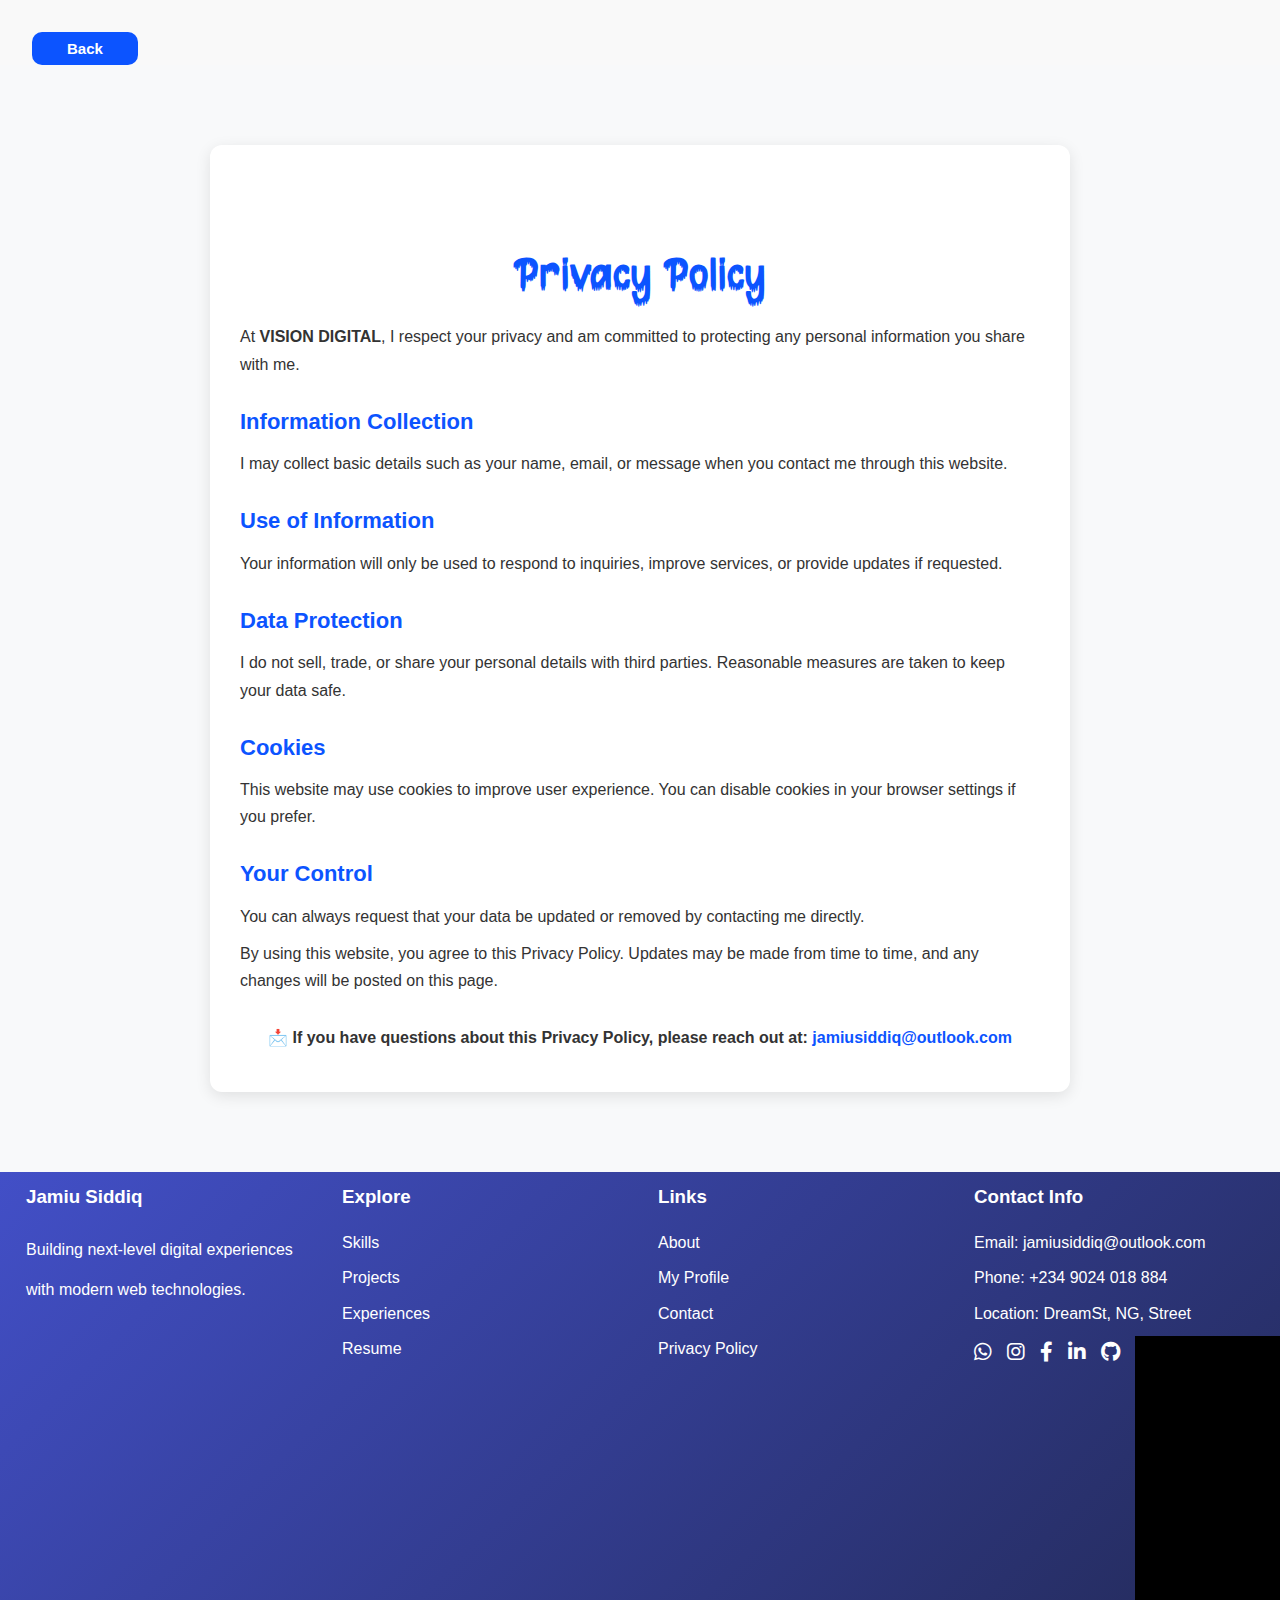
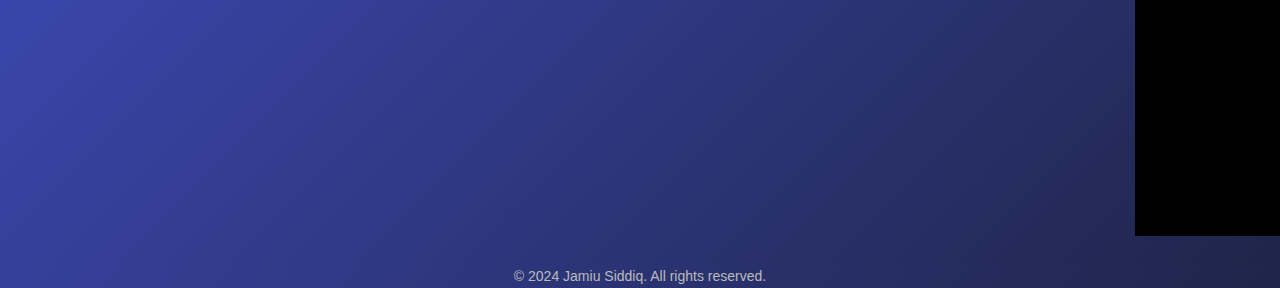
<file: privacy-policy.html>
<!DOCTYPE html>
<html lang="en">
  <head>
    <!-- Primary Meta Tags -->
    <title>Privacy Policy</title>
    <meta
      name="description"
      content="Vision Digital by Jamiu Siddiq — Professional web designer & developer. I build modern websites, online stores, landing pages, Shopify stores, portfolio sites and digital solutions that help brands grow."
    />
    <meta
      name="keywords"
      content="web designer, website developer, portfolio website, shopify expert, ecommerce developer, landing page design, frontend developer, UI design, Vision Digital, Jamiu Siddiq"
    />
    <meta name="author" content="Jamiu Siddiq" />
    <meta name="robots" content="index, follow" />

    <!-- Open Graph / Facebook -->
    <meta
      property="og:title"
      content="Vision Digital – Web Designer & Developer | Jamiu Siddiq"
    />
    <meta
      property="og:description"
      content="Modern and responsive website design, online stores, portfolio development and digital branding solutions by Vision Digital."
    />
    <meta property="og:type" content="website" />
    <meta
      property="og:url"
      content="https://jamiu-lab.github.io/portfolio-website/"
    />
    <meta
      property="og:image"
      content="https://https://jamiu-lab.github.io/portfolio-website/logo/IMG-20250502-WA0009.jpg"
    />

    <!-- Twitter Card -->
    <meta name="twitter:card" content="summary_large_image" />
    <meta
      name="twitter:title"
      content="Vision Digital – Web Designer & Developer"
    />
    <meta
      name="twitter:description"
      content="Professional web designer & developer helping brands build powerful online presence."
    />
    <meta
      name="twitter:image"
      content="https://https://jamiu-lab.github.io/portfolio-website/logo/IMG-20250502-WA0009.jpg"
    />

    <!-- Mobile SEO -->
    <meta name="viewport" content="width=device-width, initial-scale=1.0" />
    <meta name="theme-color" content="#0c54ff" />

    <!-- Canonical Link -->
    <link
      rel="canonical"
      href="https://yhttps://jamiu-lab.github.io/portfolio-website/"
    />

    <!-- Favicon -->
    <link rel="icon" type="image/png" href="logo/IMG-20250502-WA0009.jpg" />

    <!-- JSON-LD Structured Data (SEO Boost) -->
    <script type="application/ld+json">
      {
        "@context": "https://schema.org",
        "@type": "Person",
        "name": "Jamiu Siddiq",
        "jobTitle": "E-commerce _developer & Graphic designer",
        "url": "https://jamiu-lab.github.io/portfolio-website/",
        "image": "https://jamiu-lab.github.io/portfolio-website/logo/IMG-20250502-WA0009.jpg",
        "description": "Professional E-commerce Developer and Graphic Designer offering modern responsive websites, landing pages, eCommerce stores, and digital branding.",
        "sameAs": [
          "https://www.instagram.com/visiondigital_1?igsh=eXRucHpxYW83aXZi",
          "https://twitter.com/yourusername",
          "https://github.com/jamiu-lab"
          "https://wa.me/message/YDRONYOBZTDSA1",
        ]
      }
    </script>
    <link
      rel="stylesheet"
      href="https://cdnjs.cloudflare.com/ajax/libs/font-awesome/6.0.0/css/all.min.css"
    />
    <link rel="stylesheet" href="styles.css" />
    <style>
      /* Reset and Base Styles */
      * {
        margin: 0;
        padding: 0;
      }

      .back-btn {
        font-size: 15px;
        font-weight: bold;
        border-radius: 10px;
        padding: 8px 35px;
        color: #fff;
        background: #0c54ff;
        margin-top: 2rem;
        margin-left: 2rem;
      }

      .privacy-policy-section {
        width: 100%;
        padding: 80px 0px;
        background: #f8f9fa;
        display: flex;
        justify-content: center;
      }

      .privacy-container {
        background: #fff;
        max-width: 800px;
        width: 100%;
        padding: 40px 30px;
        border-radius: 12px;
        box-shadow: 0 4px 15px rgba(0, 0, 0, 0.1);
        line-height: 1.7;
        font-family: "Inter", sans-serif;
      }

      .privacy-container h2 {
        text-align: center;
        margin-bottom: 20px;
        font-size: 32px;
        font-weight: 700;
        color: #0c54ff;
      }

      .privacy-container h3 {
        margin-top: 25px;
        font-size: 22px;
        color: #0c54ff;
      }

      .privacy-container p {
        font-size: 16px;
        color: #333;
        margin-top: 10px;
      }

      .privacy-container .contact {
        margin-top: 30px;
        font-weight: bold;
        text-align: center;
      }

      .privacy-container a {
        color: #0c54ff;
        text-decoration: none;
      }

      @media (max-width: 600px) {
        .privacy-container {
          padding: 25px 18px;
        }

        .privacy-container h2 {
          font-size: 26px;
        }

        .privacy-container h3 {
          font-size: 20px;
        }
      }
    </style>
    <body>
      <a href="index.html"><button class="back-btn">Back</button></a>
      <section class="privacy-policy-section">
        <div class="privacy-container">
          <h2>Privacy Policy</h2>
          <p>
            At <strong>VISION DIGITAL</strong>, I respect your privacy and am
            committed to protecting any personal information you share with me.
          </p>

          <h3>Information Collection</h3>
          <p>
            I may collect basic details such as your name, email, or message
            when you contact me through this website.
          </p>

          <h3>Use of Information</h3>
          <p>
            Your information will only be used to respond to inquiries, improve
            services, or provide updates if requested.
          </p>

          <h3>Data Protection</h3>
          <p>
            I do not sell, trade, or share your personal details with third
            parties. Reasonable measures are taken to keep your data safe.
          </p>

          <h3>Cookies</h3>
          <p>
            This website may use cookies to improve user experience. You can
            disable cookies in your browser settings if you prefer.
          </p>

          <h3>Your Control</h3>
          <p>
            You can always request that your data be updated or removed by
            contacting me directly.
          </p>

          <p>
            By using this website, you agree to this Privacy Policy. Updates may
            be made from time to time, and any changes will be posted on this
            page.
          </p>

          <p class="contact">
            📩 If you have questions about this Privacy Policy, please reach out
            at:
            <a href="mailto:jamiusiddiq@gmail.com">jamiusiddiq@outlook.com</a>
          </p>
        </div>
      </section>
      <footer>
        <div class="footer">
          <div class="footer-section name-and-social">
            <h3>Jamiu Siddiq</h3>
            <p>
              Building next-level digital experiences with modern web
              technologies.
            </p>
          </div>
          <div class="footer-section explore">
            <h3>Explore</h3>
            <ul>
              <li><a href="#skills">Skills</a></li>
              <li><a href="#projects">Projects</a></li>
              <li><a href="#professional-experience">Experiences</a></li>
              <li><a href="#">Resume</a></li>
            </ul>
          </div>
          <div class="footer-section links">
            <h3>Links</h3>
            <ul>
              <li><a href="#about">About</a></li>
              <li><a href="#">My Profile</a></li>
              <li><a href="#contact">Contact</a></li>
              <li><a href="privacy-policy.html">Privacy Policy</a></li>
            </ul>
          </div>
          <div class="footer-section contact-info" style="padding: initial">
            <h3>Contact Info</h3>
            <ul>
              <li>
                Email:
                <a href="mailto:jamiusiddiq@gmail.com" style="color: white"
                  >jamiusiddiq@outlook.com</a
                >
              </li>
              <li>
                Phone:
                <a href="tel:+84171234567" style="color: white"
                  >+234 9024 018 884</a
                >
              </li>
              <li>Location: DreamSt, NG, Street</li>
            </ul>
            <div class="social-icons">
              <a
                href="https://wa.me/message/YDRONYOBZTDSA1"
                target="_blank"
                aria-label="Whatsapp"
                ><i class="fab fa-whatsapp"></i
              ></a>
              <a
                href="https://www.instagram.com/visiondigital_1?igsh=eXRucHpxYW83aXZi"
                target="_blank"
                aria-label="Instagram"
                ><i class="fab fa-instagram"></i
              ></a>
              <a href="#" aria-label="Facebook"
                ><i class="fab fa-facebook-f"></i
              ></a>

              <a
                href="https://www.linkedin.com/in/jamiu-siddiq-8689272aa?utm_source=share&utm_campaign=share_via&utm_content=profile&utm_medium=android_app"
                target="_blank"
                aria-label="LinkedIn"
                ><i class="fab fa-linkedin-in"></i
              ></a>
              <a
                href="https://github.com/jamiu-lab"
                target="_blank"
                aria-label="GitHub"
                ><i class="fab fa-github"></i
              ></a>
              <a href="index.html" class="Logo">
                <img
                  src="logo/IMG-20250502-WA0009.jpg"
                  alt="Vision-Digital Logo"
                />
              </a>
            </div>
          </div>
        </div>
        <div class="copyright">© 2024 Jamiu Siddiq. All rights reserved.</div>
      </footer>
    </body>
  </head>
</html>
</file>
<file: styles.css>
:root {
  --bg: #f6f9ff;
  --muted: #6b7280;
  --card-bg: #ffffff;
  --accent: #1f6feb;
  --soft-shadow: 0 8px 24px rgba(17, 24, 39, 0.06);
  --radius: 14px;
  --gap: 28px;
}

/* Reset and Base Styles */
* {
  margin: 0;
  padding: 0;
}
body {
  font-family: "Segoe UI", Tahoma, Geneva, Verdana, sans-serif;
  background-color: #f9f9f9;
  color: #ffffff;
  line-height: 1.6;
  overflow-x: hidden;
}
a {
  text-decoration: none;
  color: inherit;
}
button {
  cursor: pointer;
  border: none;
  outline: none;
}

h2 {
  font-family: Spooky-phantom;
  font-weight: 600;
  font-size: 24px;
  color: #4a5dff;
  margin: 4rem auto 0 auto;
  text-align: center;
}

@font-face {
  font-family: SeputarDemoRegular;
  src: url(fonts.ttf/SeputarDemoRegular.ttf) format("truetype");
}
@font-face {
  font-family: Spooky-phantom;
  src: url(fonts.ttf/Spooky\ Phantom.ttf) format("truetype");
}

@font-face {
  font-family: Bronze Stone Free;
  src: url(fonts.ttf/Bronze\ Stone\ Free.ttf) format("truetype");
}

/* Loading Screen */
#loading-screen {
  position: fixed;
  top: 0;
  left: 0;
  width: 100%;
  height: 100%;
  background-color: #101934;
  display: flex;
  flex-direction: column;
  justify-content: center;
  align-items: center;
  z-index: 9999;
  transition: opacity 0.5s ease;
}
#loading-screen.fade-out {
  opacity: 0;
}
#loading-screen.hidden {
  display: none;
}
.loader-name {
  font-size: 2rem;
  margin-bottom: 20px;
  color: #4a5cff;
}
.spinner {
  width: 50px;
  height: 50px;
  border: 4px solid #ffffff;
  border-top: 4px solid #4a5cff;
  border-radius: 50%;
  animation: spin 1s linear infinite;
  margin-bottom: 20px;
}
@keyframes spin {
  0% {
    transform: rotate(0deg);
  }
  100% {
    transform: rotate(360deg);
  }
}
.progress-message {
  font-size: 1.2rem;
  margin-bottom: 20px;
}
.progress-bar {
  width: 300px;
  height: 10px;
  background-color: #333;
  border-radius: 5px;
  overflow: hidden;
  margin-bottom: 10px;
}
.progress-fill {
  height: 100%;
  background: linear-gradient(135deg, #424fc7 0%, #1f2549 100%);
  width: 0%;
  transition: width 0.1s ease;
}
.progress-percentage {
  font-size: 1.5rem;
  color: linear-gradient(135deg, #424fc7 0%, #1f2549 100%);
}

/*mobile menu btn*/
.mobile-menu-btn {
  display: none;
  position: fixed;
  top: 15px;
  left: 15px;
  z-index: 9999;
  background: #4a5cff;
  color: white;
  border: none;
  padding: 10px 14px;
  font-size: 22px;
  border-radius: 6px;
  cursor: pointer;
}

/* Sidebar */
#sidebar-nav {
  position: fixed;
  left: 0.7rem;
  top: 1rem;
  bottom: 1rem;
  border-radius: 8px;
  width: 80px;
  background: linear-gradient(135deg, #424fc7 0%, #1f2549 100%);
  display: flex;
  flex-direction: column;
  justify-content: center;
  align-items: center;
  z-index: 1000;
  border: 1px solid #1f2549;
}
#sidebar-nav ul {
  list-style: none;
  padding: 0;
}
#sidebar-nav li {
  margin: 15px 0;
}
#sidebar-nav a {
  display: block;
  padding: 10px;
  color: #cccccc;
  transition: color 0.3s ease;
}
#sidebar-nav a:hover,
#sidebar-nav a.active {
  color: #4a5cff;
}

/* #sidebar-nav.open {
  position: fixed;
  left: 0.7rem;
  top: 1rem;
  bottom: 1rem;
  border-radius: 8px;
  width: 80px;
  background: linear-gradient(135deg, #424fc7 0%, #1f2549 100%);
  display: flex;
  flex-direction: column;
  justify-content: center;
  align-items: center;
  z-index: 1000;
  border: 1px solid #1f2549;
} */

@media (max-width: 768px) {
  #sidebar-nav {
    display: none;
  }
}

/* Main Content */
.main-content {
  overflow-y: auto;
  margin: 0 8rem;
}

@media (max-width: 992px) {
  .main-content {
    margin: 0 3rem;
  }
}

@media (max-width: 768px) {
  .main-content {
    margin: 0 1rem !important; /*make page centerd on mobile*/
    max-width: 100%;
  }
}

/* Home Section */
#home {
  background: linear-gradient(135deg, #424fc7 0%, #1f2549 100%);
  display: flex;
  justify-content: center;
  align-items: center;
  height: 45rem;
  width: 100%;
}
.greeting {
  font-size: 28px;
  font-weight: 600;
  line-height: 1.4;
  display: block;
}
#typing-title,
#typing-hi {
  color: #fff;
  font-family: Spooky-phantom;
}

#secondTitle {
  font-family: Spooky-phantom;
  display: inline-block; /* prevents container shrinking */
}

.home-text {
  flex: 1;
  max-width: 50%;
}
.home-text .greeting {
  font-size: 1.5rem;
  margin-bottom: 10px;
}
.home-text .greeting .hi {
  text-decoration-color: #4a5cff;
}
.home-text .title {
  font-size: 3rem;
  margin-bottom: 20px;
}
.home-text .title span {
  color: #4a5cff;
}
.home-text .description {
  font-size: 1.2rem;
  margin-bottom: 30px;
  color: #fff;
  font-family: Spooky-phantom;
}
.cta-buttons {
  display: flex;
  gap: 20px;
}
.btn-primary {
  background-color: #4a5cff;
  color: #ffffff;
  padding: 15px 30px;
  border-radius: 5px;
  font-size: 1rem;
}
.btn-secondary {
  border: 2px solid #4a5cff;
  color: #4a5cff;
  padding: 13px 28px;
  border-radius: 5px;
  font-size: 1rem;
  background-color: transparent;
}
.home-graphic {
  max-width: 50%;
  margin-left: 2rem;
}
/* Robot Styles */
.robot {
  position: relative;
  width: 150px;
  height: 240px;
  filter: drop-shadow(0 0 6px rgba(255 255 255 / 0.05));
}

/* Head */
.head {
  width: 120px;
  height: 120px;
  background: radial-gradient(circle at top left, #222, #000 70%);
  border-radius: 50%;
  position: relative;
  margin: 0 auto;
  box-shadow: inset 0 10px 10px rgba(255 255 255 / 0.2),
    inset 0 -5px 10px rgba(0 0 0 / 0.7), 0 5px 10px rgba(255 255 255 / 0.2);
  cursor: pointer;
}

/* Ears */
.ear {
  width: 20px;
  height: 40px;
  background: radial-gradient(circle at center, #222, #000 70%);
  position: absolute;
  top: 30px;
  border-radius: 12px;
  border: 2px solid #222;
  box-shadow: inset 0 2px 5px rgba(255 255 255 / 0.2);
}
.ear.left {
  left: -30px;
}
.ear.right {
  right: -30px;
}

/* Face (container for eyes and smile) */
.face {
  position: absolute;
  top: 30px;
  left: 50%;
  width: 80px;
  height: 60px;
  margin-left: -40px;
  pointer-events: none;
}

/* Eyes */
.eye {
  position: absolute;
  width: 16px;
  height: 12px;
  border-radius: 50% / 50%;
  background: transparent;
  border: 3px solid white;
  border-top: none;
  border-bottom-left-radius: 0;
  border-bottom-right-radius: 0;
}
.eye.left {
  left: 5px;
  top: 0;
}
.eye.right {
  right: 5px;
  top: 0;
}

/* Smile */
.smile {
  position: absolute;
  width: 60px;
  height: 20px;
  border-bottom: 4px solid white;
  border-radius: 0 0 50% 50%;
  bottom: 0;
  left: 50%;
  transform: translateX(-50%);
}

/* About Section */
#about {
  flex-direction: column;
  background-color: #f7f7f7;
  color: #333;
}
.section-header {
  text-align: center;
  margin-bottom: 40px;
}
.subtitle {
  font-size: 14px;
  color: #777;
  font-weight: 400;
  margin-top: 5px;
  margin-bottom: 45px;
}
.about-container {
  margin: 0 auto 8rem auto;
  background-color: #f0f2ff;
  border-radius: 10px;
  padding: 20px 30px;
  display: flex;
  align-items: center;
  gap: 25px;
  box-shadow: 0 0 10px rgba(0, 0, 0, 0.1);
  position: relative;
}
.about-container::before,
.about-container::after {
  content: "";
  position: absolute;
  inset: 0;
  border: 0.2rem solid #000;
  pointer-events: none;
  animation: rotate 2s infinite linear;
}

.about-container::after {
  border: 0.2rem solid #000;
  animation: rotate2 2s infinite linear;
}

/* First rotating border */
@keyframes rotate {
  0%,
  100% {
    clip-path: inset(0 0 94% 0);
  }
  25% {
    clip-path: inset(0 94% 0 0);
  }
  50% {
    clip-path: inset(94% 0 0 0);
  }
  75% {
    clip-path: inset(0 0 0 94%);
  }
}

/* Second rotating border with offset path */
@keyframes rotate2 {
  0%,
  100% {
    clip-path: inset(94% 0 0 0);
  }
  25% {
    clip-path: inset(0 0 0 94%);
  }
  50% {
    clip-path: inset(0 0 94% 0);
  }
  75% {
    clip-path: inset(0 94% 0 0);
  }
}

.profile-pic {
  flex-shrink: 0;
  width: 130px;
  height: 130px;
  border-radius: 50%;
  border: 3px solid #4a5dff;
}
.text-content {
  flex-grow: 1;
}
.intro {
  font-size: 20px;
  font-weight: 600;
  margin-bottom: 15px;
  color: #222;
}
.intro span {
  color: #4a5dff;
}
.description {
  font-size: 16px;
  line-height: 1.5;
  color: #555;
}

/* Stats and Services Section */
#stats {
  flex-direction: column;
  background-color: #f9f9f9;
  color: #1a1a1a;
  margin-bottom: 5rem;
}
.stats-container {
  display: flex;
  justify-content: space-between;
  margin: 0 auto 8rem auto;
  gap: 20px;
}
.stat-box {
  background: #fff;
  border-radius: 8px;
  box-shadow: 0 2px 8px rgb(0 0 0 / 0.1);
  padding: 20px 30px;
  width: 15rem;
  text-align: center;
  cursor: default;
  position: relative;
  overflow: hidden;
}
.stat-box::after {
  content: "";
  position: absolute;
  bottom: 0;
  left: 50%;
  width: 0;
  height: 2px;
  background-color: #4a5cff;
  transition: width 0.3s ease, left 0.3s ease;
}
.stat-box:hover::after {
  width: 100%;
  left: 0;
}
.stat-number {
  font-size: 28px;
  font-weight: 700;
  color: #10214b;
}
.stat-label {
  margin-top: 8px;
  font-size: 14px;
  font-weight: 500;
  color: #646a75;
}
.services-container {
  margin: 0 auto 8rem auto;
  display: flex;
  justify-content: center;
  flex-wrap: wrap;
  gap: 20px;
}
.service-item {
  background: #fff;
  border-radius: 6px;
  box-shadow: 0 1px 6px rgb(0 0 0 / 0.05);
  padding: 12px 15px;
  max-width: 15rem;
  margin: 0 6px;
  display: flex;
  align-items: center;
  cursor: pointer;
  transition: box-shadow 0.2s ease;
}
.service-item:hover {
  box-shadow: 0 4px 15px rgb(54 115 255 / 0.3);
}
.service-icon {
  width: 22px;
  height: 22px;
  background-color: #2d77ff;
  border-radius: 4px;
  display: inline-block;
  margin-right: 10px;
}
.service-label {
  font-size: 14px;
  font-weight: 600;
  color: #0b1f52;
  white-space: nowrap;
}

/* Currently Working At Section */
#current-job {
  color: #212529;
  max-width: 60rem;
  justify-self: center;
}
#current-job .container {
  margin-bottom: 5rem;
  text-align: center;
  display: flex;
  justify-content: center;
}

.subheading {
  justify-content: center;
  text-align: center;
  margin-bottom: 45px;
}
.card-container {
  background: white;
  border-radius: 8px;
  box-shadow: 0 2px 8px rgb(0 0 0 / 0.1);
  padding: 24px;
  text-align: left;
}
.company-logo {
  background-color: #2a4edb;
  width: 52px;
  height: 52px;
  border-radius: 10px;
  display: flex;
  align-items: center;
  justify-content: center;
  color: white;
  font-weight: 700;
  font-size: 20px;
  margin-bottom: 16px;
}
.job-title {
  font-weight: 700;
  font-size: 18px;
  color: #182b52;
  margin: 4px 0;
}
.company-name {
  font-weight: 700;
  font-size: 16px;
  color: #2a4edb;
  cursor: pointer;
  margin-right: 8px;
  text-decoration: none;
}
.duration {
  font-size: 14px;
  color: #777;
  margin-bottom: 16px;
}
.description {
  font-size: 14px;
  color: #444;
  margin-bottom: 20px;
  line-height: 1.5;
}

.main-button {
  display: block;
  width: 100%;
  text-align: center;
  background-color: #2a4edb;
  color: white;
  font-weight: 700;
  font-size: 16px;
  padding: 12px 0;
  border-radius: 10px;
  border: none;
  cursor: pointer;
  margin-bottom: 24px;
  text-decoration: none;
}
.skills-list {
  display: flex;
  gap: 12px;
  flex-wrap: wrap;
  font-size: 13px;
  color: #2a2a2a;
}
.skill {
  background-color: #f1f1f1;
  padding: 6px 12px;
  border-radius: 6px;
  white-space: nowrap;
}

/* Skills Section */
#skills {
  flex-direction: column;
  color: #212529;
}
.skills-grid {
  display: grid;
  grid-template-columns: repeat(auto-fit, minmax(150px, 1fr));
  gap: 20px;
  max-width: 1000px;
  margin: 0 auto;
  margin-bottom: 8rem;
}
.skill-card {
  background-color: #ffffff;
  padding: 20px;
  border-radius: 10px;
  text-align: center;
  transition: transform 0.3s ease;
}
.skill-card:hover {
  transform: translateY(-10px);
}
.skill-card i {
  font-size: 3rem;
  color: #4a5cff;
  margin-bottom: 10px;
}
.skill-card h3 {
  color: #212529;
}

/* Projects Section */
#projects {
  flex-direction: column;
  color: #2563eb;
  margin-bottom: 5rem;
}
.projects-subtitle {
  text-align: center;
  font-size: 12px;
  color: #6b7280;
  margin-top: 0;
  margin-bottom: 40px;
}
.projects-container {
  display: flex;
  justify-content: center;
  gap: 20px;
  flex-wrap: wrap;
}
.project-card {
  max-width: 20rem;
  background: #fff;
  border-radius: 12px;
  box-shadow: 0 10px 15px rgba(0, 0, 0, 0.1);
  overflow: hidden;
  display: flex;
  flex-direction: column;
}
.hidden-card {
  max-height: 0;
  opacity: 0;
  overflow: hidden;
  transition: all 0.4s ease;
}

.hidden-card.show {
  max-height: 600px; /* must be more than card height */
  opacity: 1;
}

.project-image {
  height: 180px;
  width: 100%;
  background-size: cover;
  background-position: center;
  position: relative;
  color: white;
  font-weight: 600;
  font-size: 20px;
  display: flex;
  flex-direction: column;
  justify-content: space-between;
}
.project-image .tag {
  margin-top: 2px;
  margin-left: 2px;
  position: absolute;
  z-index: 1;
  background: #3b82f6;
  color: white;
  font-size: 11px;
  font-weight: 800;
  padding: 4px 10px;
  border-radius: 20px;
  align-self: flex-start;
  text-transform: uppercase;
}
.project-image img {
  position: absolute;
  width: 100%;
  height: 100%;
  box-sizing: border-box;
}

.project-body {
  padding: 16px;
  flex-grow: 1;
  display: flex;
  flex-direction: column;
  gap: 8px;
}
.project-title {
  font-weight: 700;
  font-size: 14px;
  color: #212529;
}
.project-desc {
  font-size: 12px;
  color: #6b7280;
  line-height: 18px;
  flex-grow: 1;
}
.project-tags {
  font-size: 11px;
  color: #3b82f6;
  font-weight: 600;
  display: flex;
  gap: 8px;
  flex-wrap: wrap;
  margin-top: 6px;
}
.project-tags span {
  cursor: pointer;
  text-decoration: underline;
}
.project-meta {
  padding: 0 16px 12px 16px;
  display: flex;
  justify-content: space-between;
  align-items: center;
  font-size: 11px;
  color: #6b7280;
}
.stars {
  color: #fbbf24;
  font-weight: 700;
  font-size: 14px;
  display: flex;
  gap: 2px;
  align-items: center;
}
.buttons {
  padding: 0 16px 20px 16px;
}
.visit-btn {
  width: 100%;
  background-color: #13294b;
  border: none;
  padding: 10px 0;
  border-radius: 8px;
  color: white;
  font-weight: 700;
  font-size: 14px;
  cursor: pointer;
  transition: background-color 0.3s ease;
}
.visit-btn:hover {
  background-color: #13294b;
}

.view-more-btn::before,
.view-more-btn::after {
  content: "";
  position: absolute;
  inset: 0;
  border: 0.2rem solid #000;
  pointer-events: none;
  animation: rotate 2s infinite linear;
  border-radius: 8px;
}

.view-more-btn::after {
  border: 0.2rem solid #000;
  animation: rotate2 2s infinite linear;
  border-radius: 8px;
}

/* First rotating border */
@keyframes rotate {
  0%,
  100% {
    clip-path: inset(0 0 94% 0);
  }
  25% {
    clip-path: inset(0 94% 0 0);
  }
  50% {
    clip-path: inset(94% 0 0 0);
  }
  75% {
    clip-path: inset(0 0 0 94%);
  }
}

/* Second rotating border with offset path */
@keyframes rotate2 {
  0%,
  100% {
    clip-path: inset(94% 0 0 0);
  }
  25% {
    clip-path: inset(0 0 0 94%);
  }
  50% {
    clip-path: inset(0 0 94% 0);
  }
  75% {
    clip-path: inset(0 94% 0 0);
  }
}

.view-more-btn {
  position: absolute;
  display: block;
  margin: 2rem auto;
  text-align: center;
  width: 10rem;
  background-color: transparent;
  border: none;
  padding: 10px 0;
  border-radius: 8px;
  color: #13294b;
  font-weight: 600;
  font-size: 16px;
  cursor: pointer;
  left: 50%; /* move left edge to 50% of parent */
  transform: translateX(-50%); /* shift it back by 50% of its own width */
  transition: background-color 0.3s ease, all 0.5s ease; /* smooth hover + appearance */
  background-color: #fff;
}

/* =============================
   PROFESSIONAL EXPERIENCE
==============================*/

.professional-experience-wrapper {
  display: flex;
  flex-wrap: wrap;
  gap: 1.5rem;
  width: 100%;
  justify-content: center;
}

/* ===== CARD ===== */
.card {
  background: linear-gradient(180deg, var(--card-bg), #fbfdff);
  border-radius: var(--radius);
  box-shadow: var(--soft-shadow);
  border: 1px solid rgba(11, 18, 32, 0.04);
  display: flex;
  flex-direction: column;
  justify-content: space-between;
  position: relative;
  padding: 25px 30px;
  transition: transform 0.25s ease, box-shadow 0.25s ease;
  overflow: hidden;
  max-width: 20rem;
}

/* ===== CONTENT STYLING ===== */
.card-head {
  display: flex;
  gap: 16px;
  align-items: flex-start;
}

.logo {
  width: 56px;
  height: 56px;
  border-radius: 12px;
  background: linear-gradient(
    135deg,
    rgba(31, 111, 235, 0.12),
    rgba(43, 211, 139, 0.08)
  );
  display: flex;
  align-items: center;
  justify-content: center;
  font-weight: 700;
  color: var(--accent);
  font-size: 15px;
}

.role {
  font-size: 16px;
  font-weight: 600;
  margin-bottom: 6px;
  color: #07143a;
}

.company {
  font-size: 13px;
  color: var(--muted);
}

.desc {
  margin: 16px 0 12px 0;
  color: #27323f;
  font-size: 14px;
  line-height: 1.45;
}

.tags {
  display: flex;
  gap: 8px;
  flex-wrap: wrap;
  margin-bottom: 12px;
}

.tag {
  font-size: 12px;
  color: var(--accent);
  border: 1px solid rgba(31, 111, 235, 0.12);
  background: rgba(31, 111, 235, 0.04);
  padding: 6px 10px;
  border-radius: 999px;
}

.bullets ul {
  padding-left: 18px;
  margin: 8px 0 0 0;
  color: var(--muted);
  font-size: 14px;
  line-height: 1.6;
}

.bullets li {
  margin-bottom: 8px;
}

.meta {
  display: flex;
  gap: 8px;
  align-items: center;
  margin-top: 12px;
}

.pill {
  font-size: 12px;
  color: var(--muted);
  background: #f2f6ff;
  padding: 6px 8px;
  border-radius: 8px;
  border: 1px solid rgba(11, 18, 32, 0.02);
}

/* Contact Section */
#contact {
  flex-direction: column;
  background-color: #f9f9f9;
  color: #333;
  margin-bottom: 5rem;
}
.contact-container {
  max-width: 900px;
  margin: 0 auto;
  display: flex;
  justify-content: space-between;
  align-items: flex-start;
}
.contact-info {
  width: 40%;
}
.contact-info p.subtitle {
  color: #777;
  margin-bottom: 30px;
}
.info-item {
  display: flex;
  align-items: center;
  margin-bottom: 20px;
}
.icon-box {
  background: #13294b;
  color: white;
  padding: 14px 18px;
  border-radius: 8px;
  margin-right: 15px;
  font-size: 20px;
  width: 50px;
  text-align: center;
  display: flex;
  justify-content: center;
}
.info-text {
  font-size: 16px;
  color: #333;
}
/*CONTACT FORM SECTION*/

.status-msg {
  margin-bottom: 10px;
  color: white;
  font-size: medium;
  font-family: Roboto, Arial;
  text-transform: capitalize;
  background-color: transparent;
}

.Contact {
  background-color: #1a1a1a;
}

.contact-section h1 {
  margin-top: 50px;
  margin-bottom: 20px;
}

.contact-section p {
  text-align: center;
  padding-bottom: 1rem;
}

.contact-form-container {
  padding: 1rem 2rem;
  background: transparent;
  border-radius: 16px;
  box-shadow: 0 4px 12px rgba(0, 0, 0, 0.1);
  background-color: #fff;
  width: 24rem;
  align-self: center;
  margin-top: 3rem;
}

form {
  display: flex;
  flex-direction: column;
  width: 100%;
  background-color: transparent;
}

.form-group {
  display: flex;
  flex-direction: column;
  justify-content: center;
}

label {
  font-family: Roboto, Arial;
  color: #000;
  background-color: transparent;
}

input,
textarea {
  padding: 12px;
  font-size: 16px;
  border: 1px solid #ccc;
  border-radius: 8px;
  color: #000;
  background-color: transparent;
}

textarea {
  resize: vertical;
}

.form-group.full-width {
  grid-column: span 2;
}
form button {
  margin-top: 1rem;
  width: 100%;
  border: none;
  background-color: #13294b;
  color: white;
  font-weight: 600;
  padding: 14px 0;
  border-radius: 20px;
  cursor: pointer;
  font-size: 16px;
  box-shadow: 0 6px 15px rgba(19, 41, 75, 0.5);
  transition: background-color 0.3s ease;
}
form button:hover {
  background-color: #0f1f3a;
}

/* Testimonials Section */
#testimonials {
  padding: 80px 20px;
  text-align: center;
}
.testimonials-container {
  max-width: 100%;
  overflow-x: hidden; /* hide scrollbars */
  padding: 0 20px; /* give a little horizontal padding so first/last card is visible */
}

#testimonials h2 {
  margin-bottom: 1rem;
}

/* Container for horizontal scroll */
.testimonials-wrapper {
  display: flex;
  justify-content: flex-start;
  align-items: flex-end;
  gap: 20px; /* Overlap effect */
  overflow-x: auto;
  scroll-behavior: smooth;
  padding: 0 20px 40px; /* horizontal padding to give space for first/last card */
  perspective: 1500px;
  scrollbar-width: none; /* Firefox */
}
.testimonials-wrapper::-webkit-scrollbar {
  display: none; /* Chrome, Safari, Edge */
}

/* Testimonial cards */
.testimonial-card {
  background-color: white;
  flex: 0 0 250px;
  padding: 25px 20px;
  border-radius: 16px;
  box-shadow: 0 8px 20px rgba(0, 0, 0, 0.1);
  transform-origin: center bottom;
  transition: transform 0.5s ease, z-index 0.5s ease;
}

/* Arc effect using rotateY and scale */
.testimonial-card:nth-child(1) {
  transform: rotateY(25deg) scale(0.8);
  z-index: 1;
}
.testimonial-card:nth-child(2) {
  transform: rotateY(12deg) scale(0.9);
  z-index: 2;
}
.testimonial-card:nth-child(3) {
  transform: rotateY(0deg) scale(1);
  z-index: 3;
}
.testimonial-card:nth-child(4) {
  transform: rotateY(-12deg) scale(0.9);
  z-index: 2;
}
.testimonial-card:nth-child(5) {
  transform: rotateY(-25deg) scale(0.8);
  z-index: 1;
}

/* Client image */
.client-img {
  width: 80px;
  height: 80px;
  border-radius: 50%;
  object-fit: cover;
  margin-bottom: 15px;
  border: 3px solid #0c54ff;
}

/* Adjust card spacing for image */
.testimonial-card .quote {
  font-size: 16px;
  color: #333;
  margin-bottom: 15px;
  font-style: italic;
}

.testimonial-card .client-name {
  font-weight: bold;
  font-size: 18px;
  color: #0c54ff;
  margin-bottom: 5px;
}

.testimonial-card .client-role {
  font-size: 14px;
  color: #777;
}

.testimonial-card .client-role {
  font-size: 14px;
  color: #777;
}

/* Responsive */
@media (max-width: 1024px) {
  .testimonials-wrapper {
    gap: -50px;
  }
  .testimonial-card {
    flex: 0 0 220px;
  }
}

@media (max-width: 768px) {
  .testimonials-wrapper {
    flex-wrap: nowrap; /* Keep in single row, allow scroll */
    justify-content: center;
    gap: 20px;
  }
  .testimonial-card {
    transform: rotateY(0deg) scale(1);
    flex: 0 0 200px;
    z-index: 1;
  }
}

/* Responsive */
@media (max-width: 1024px) {
  .testimonials-wrapper {
    gap: -50px;
  }
  .testimonial-card {
    flex: 0 0 220px;
  }
}
@media (max-width: 768px) {
  .testimonials-wrapper {
    flex-wrap: wrap;
    gap: 20px;
    justify-content: center;
  }
  .testimonial-card {
    transform: rotateY(0deg) scale(1);
    flex: 0 0 250px;
    z-index: 1;
  }
}

/* Education Section */
.education {
  max-width: 1100px;
  margin: 80px auto;
  text-align: center;
  padding: 0 20px;
  margin-bottom: 8rem;
}
p.subtitle {
  color: #6b7280;
  font-size: 1rem;
  margin-bottom: 50px;
}

.timeline {
  position: relative;
  margin: 0 auto;
  padding-left: 30px;
  max-width: 750px;
  text-align: left;
}

.timeline::before {
  content: "";
  position: absolute;
  left: 15px;
  top: 0;
  width: 3px;
  height: 100%;
  background: #2563eb;
  border-radius: 3px;
}

.education-card {
  background: #fff;
  border-radius: 18px;
  padding: 25px 30px;
  margin-bottom: 35px;
  box-shadow: 0 5px 15px rgba(0, 0, 0, 0.05);
  position: relative;
  transition: all 0.3s ease;
  border: 1px solid transparent;
}

.education-card:hover {
  transform: translateY(-6px);
  box-shadow: 0 0 25px rgba(37, 99, 235, 0.35);
  border-color: #2563eb;
}

.education-card::before {
  content: "";
  position: absolute;
  left: -23px;
  top: 25px;
  width: 15px;
  height: 15px;
  background: #2563eb;
  border-radius: 50%;
  box-shadow: 0 0 0 4px #e0e7ff;
}

.education-card h3 {
  color: #2563eb;
  font-size: 1.2rem;
  margin-bottom: 6px;
}

.education-card small {
  display: inline-block;
  color: #6b7280;
  margin-bottom: 12px;
}

.education-card p {
  color: #4b5563;
  font-size: 0.95rem;
  margin-bottom: 12px;
}

.tags {
  display: flex;
  flex-wrap: wrap;
  gap: 8px;
}

.tag {
  background: #e0e7ff;
  color: #2563eb;
  padding: 6px 12px;
  border-radius: 30px;
  font-size: 0.8rem;
  font-weight: 500;
}

@media (max-width: 768px) {
  .timeline::before {
    left: 10px;
  }
  .education-card {
    padding: 20px;
  }
}

/* FAQ Section */
#faq {
  flex-direction: column;
  text-align: center;
  color: #2563eb;
  margin-bottom: 5rem;
}

#faq h2 {
  margin-bottom: 32px;
  color: #2563eb;
}

.faq-content {
  max-width: 800px;
  margin: 0 auto;
}
.faq-item {
  background-color: #fff;
  color: #222;
  margin-bottom: 20px;
  padding: 20px;
  border-radius: 10px;
  text-align: left;
  cursor: pointer;
  transition: background-color 0.3s ease;
}

.faq-item h3 {
  color: #222;
}

.faq-question {
  margin-bottom: 10px;
  color: #4a5cff;
  display: flex;
  justify-content: space-between;
  align-items: center;
  cursor: pointer;
}
.faq-toggle-icon {
  font-size: 18px;
  font-weight: bold;
  transition: transform 0.3s ease;
}
.faq-item.active .faq-toggle-icon {
  transform: rotate(45deg);
}
.faq-answer {
  max-height: 0;
  overflow: hidden;
  transition: max-height 0.3s ease;
}
.faq-item.active .faq-answer {
  max-height: 500px; /* Adjust based on content */
}
.faq-item p {
  color: #495057;
  margin: 10px 0 0 0;
}

/* Footer */
footer {
  background: linear-gradient(135deg, #424fc7 0%, #1f2549 100%);
}
.footer {
  background: linear-gradient(135deg, #424fc7 0%, #1f2549 100%);
  display: flex;
  justify-content: center;
  align-items: start;
  flex-wrap: wrap;
  color: white;
  padding-left: 1rem;
}
.footer-section {
  flex: 1 1 200px;
  margin: 10px;
  min-width: 180px;
}
.footer-section h3 {
  margin-bottom: 18px;
  font-weight: bold;
}
.footer p {
  line-height: 2.5rem;
}
.footer-section ul {
  list-style: none;
  padding: 0;
  margin: 0;
}
.footer-section ul li {
  margin-bottom: 10px;
}
.footer-section ul li a {
  color: white;
  text-decoration: none;
  transition: color 0.3s;
}
.footer-section ul li a:hover {
  color: #ffa500;
}
.social-icons {
  display: flex;
  gap: 15px;
  margin-top: 10px;
}
.social-icons a {
  color: white;
  font-size: 20px;
  text-decoration: none;
}
.contact-info div {
  margin-bottom: 10px;
}
.copyright {
  text-align: center;
  font-size: 14px;
  color: #bbb;
}

/* Back to Top Button */
#backToTop {
  position: fixed;
  bottom: 30px;
  right: 30px;
  width: 55px;
  height: 55px;
  background: linear-gradient(135deg, #424fc7 0%, #1f2549 100%);
  color: white;
  border: none;
  border-radius: 50%;
  cursor: pointer;
  display: none; /* Hidden by default */
  font-size: 26px;
  box-shadow: 0 6px 12px rgba(0, 0, 0, 0.3);
  transition: transform 0.3s ease, background 0.3s ease;
  z-index: 1000;
  animation: float 3s ease-in-out infinite;
}
#backToTop.show {
  display: flex; /* change from none → flex (or block) */
  justify-content: center;
  align-items: center;
  opacity: 1;
  visibility: visible;
}

/* Floating animation */
@keyframes float {
  0%,
  100% {
    transform: translateY(0);
  }
  50% {
    transform: translateY(-8px);
  }
}

/* Arrow bounce effect */
#backToTop::before {
  content: "↑";
  display: block;
  font-size: 28px;
  animation: bounce 1.5s infinite;
}

@keyframes bounce {
  0%,
  100% {
    transform: translateY(0);
  }
  50% {
    transform: translateY(-6px);
  }
}

/* Responsive Design */

/* Small Tablet Styles (768px and below) */
@media (max-width: 768px) {
  #sidebar-nav {
    width: 60px;
  }
  .main-content {
    margin-left: 60px;
    padding-left: initial;
  }

  #home {
    flex-direction: column;
    text-align: center;
    justify-content: center;
  }

  .cta-buttons {
    justify-content: center;
  }
  .home-text {
    max-width: 100%;
    padding-top: 2rem;
  }
  .home-text .title {
    font-size: 2.5rem;
  }
  .home-graphic {
    max-width: 100%;
    margin-top: 50px;
  }
  .placeholder-graphic {
    width: 250px;
    height: 250px;
  }
  .about-container {
    flex-direction: column;
    text-align: center;
    gap: 20px;
  }
  .profile-pic {
    width: 100px;
    height: 100px;
  }
  .stats-container {
    gap: 20px;
  }
  @media (max-width: 671px) {
    .stats-container {
      flex-direction: column;
    }
  }
  .stat-box {
    width: 100%;
    max-width: 200px;
    margin: 0 auto;
  }
  .services-container {
    gap: 15px;
    padding: 0 20%;
  }
  .service-item {
    flex: 1 1 auto;
    margin: 0;
  }
  .container {
    padding: 0 2rem;
  }
  #skills {
    padding: 0 2rem;
  }
  .timeline {
    margin-left: 30px;
  }
  .timeline-item::before {
    left: -20px;
  }
  .projects-container {
    align-items: center;
  }
  .project-card {
    width: 100%;
    max-width: 300px;
  }
  .testimonials-content {
    grid-template-columns: 1fr;
  }
  .contact-container {
    flex-direction: column;
  }
  .contact-info {
    width: 100%;
    margin-bottom: 30px;
  }
  .contact-info h2,
  .contact-info p {
    text-align: center;
  }
  .contact-form-container {
    justify-self: center;
    align-self: center;
    width: 17rem;
  }
  .footer {
    align-items: center;
    padding: 0 1rem;
  }
  .footer p {
    max-width: 20rem;
  }
  .footer-section {
    margin: 20px 0;
  }
  .social-icons {
    justify-content: center;
  }
}

/* Mobile Styles (480px and below) */
@media (max-width: 480px) {
  /* Mobile Menu Button */
  #home {
    height: auto;
    padding-top: 50px;
    padding-bottom: 50px;
  }
}

/* Blink highlight animation */
.section-blink {
  animation: blinkHighlight 2s ease-in-out;
}

@keyframes blinkHighlight {
  0%,
  100% {
    background-color: transparent;
    box-shadow: none;
  }
  25%,
  75% {
    background-color: rgba(0, 128, 255, 0.2);
    box-shadow: 0 0 25px rgba(0, 128, 255, 0.6);
  }
  50% {
    background-color: transparent;
    box-shadow: none;
  }
}
</file>
